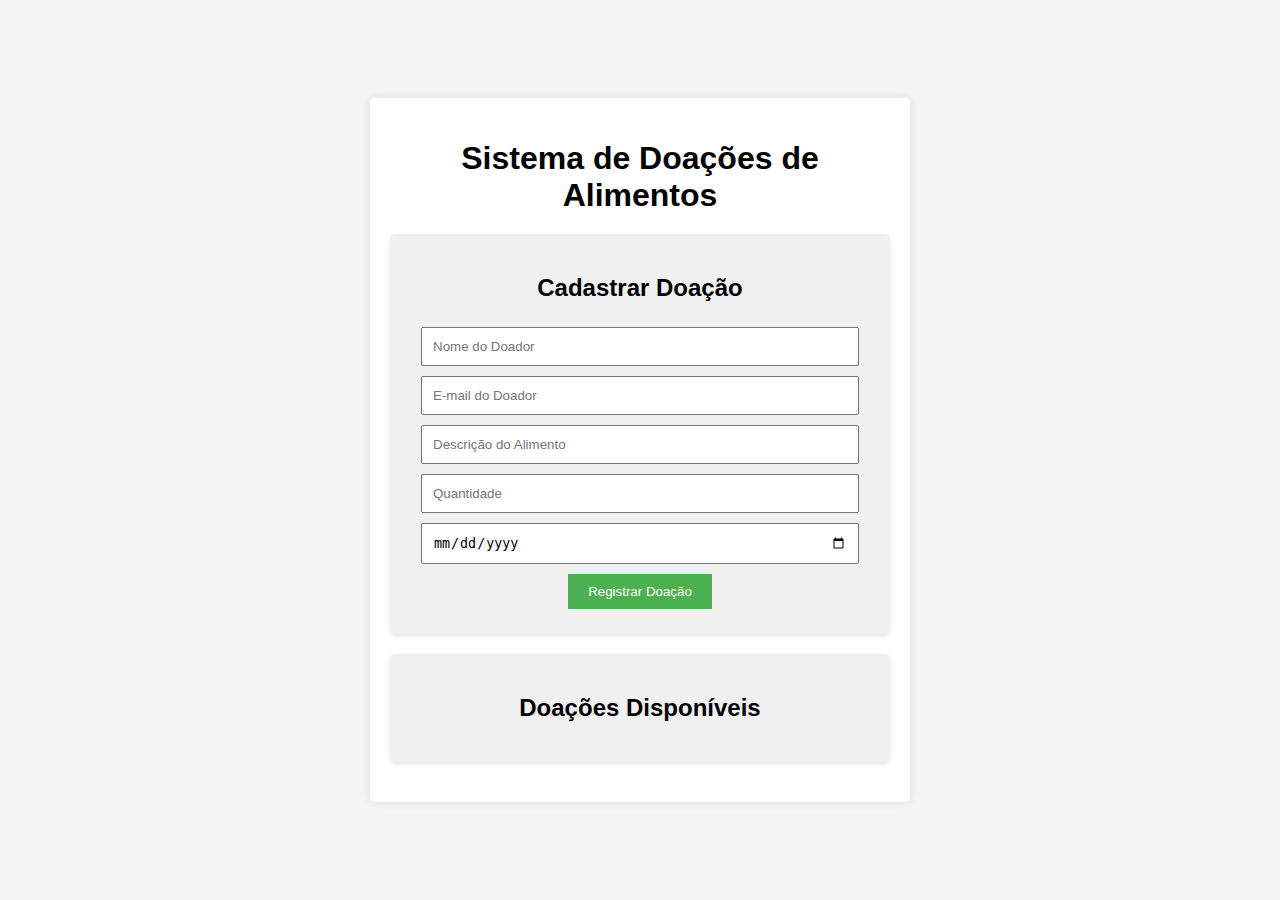
<file: index.html>
<!DOCTYPE html>
<html lang="pt-BR">
<head>
  <meta charset="UTF-8">
  <meta name="viewport" content="width=device-width, initial-scale=1.0">
  <link rel="stylesheet" href="styles.css">
  <title>Sistema de Doações de Alimentos</title>
</head>
<body>
  <div class="container">
    <h1>Sistema de Doações de Alimentos</h1>
    
    <div class="form-group">
      <h2>Cadastrar Doação</h2>
      <input type="text" id="donor-name" placeholder="Nome do Doador">
      <input type="email" id="donor-email" placeholder="E-mail do Doador">
      <input type="text" id="food-description" placeholder="Descrição do Alimento">
      <input type="number" id="food-quantity" placeholder="Quantidade">
      <input type="date" id="expiry-date" placeholder="Data de Validade">
      <button onclick="registerDonation()">Registrar Doação</button>
    </div>
    
    <div class="list-group">
      <h2>Doações Disponíveis</h2>
      <ul id="donation-list"></ul>
    </div>
  </div>

  <script src="script.js"></script>
</body>
</html>
</file>
<file: styles.css>
body {
    font-family: Arial, sans-serif;
    background-color: #f4f4f4;
    display: flex;
    justify-content: center;
    align-items: center;
    height: 100vh;
    margin: 0;
  }
  
  .container {
    background-color: #fff;
    padding: 20px;
    border-radius: 5px;
    box-shadow: 0 0 10px rgba(0, 0, 0, 0.1);
    width: 100%;
    max-width: 500px;
    text-align: center;
  }
  
  h1 {
    margin-bottom: 20px;
  }
  
  .form-group,
  .list-group {
    margin-bottom: 20px;
    background-color: #f0f0f0;
    padding: 20px;
    border-radius: 5px;
    box-shadow: 0 2px 5px rgba(0, 0, 0, 0.1);
  }
  
  input {
    padding: 10px;
    margin: 5px 0;
    width: calc(100% - 22px); /* Ajuste para compensar o padding */
    box-sizing: border-box;
  }
  
  button {
    padding: 10px 20px;
    margin: 5px 0;
    background-color: #4CAF50; /* Cor de fundo verde */
    color: white;
    border: none;
    cursor: pointer;
  }
  
  ul {
    list-style: none;
    padding: 0;
  }
  
  li {
    padding: 10px;
    background: #eee;
    margin: 5px 0;
    display: flex;
    justify-content: space-between;
    align-items: center;
    border-radius: 5px;
  }
  
  .remove-btn {
    background: red;
    color: white;
    border: none;
    padding: 5px 10px;
    cursor: pointer;
  }
</file>
